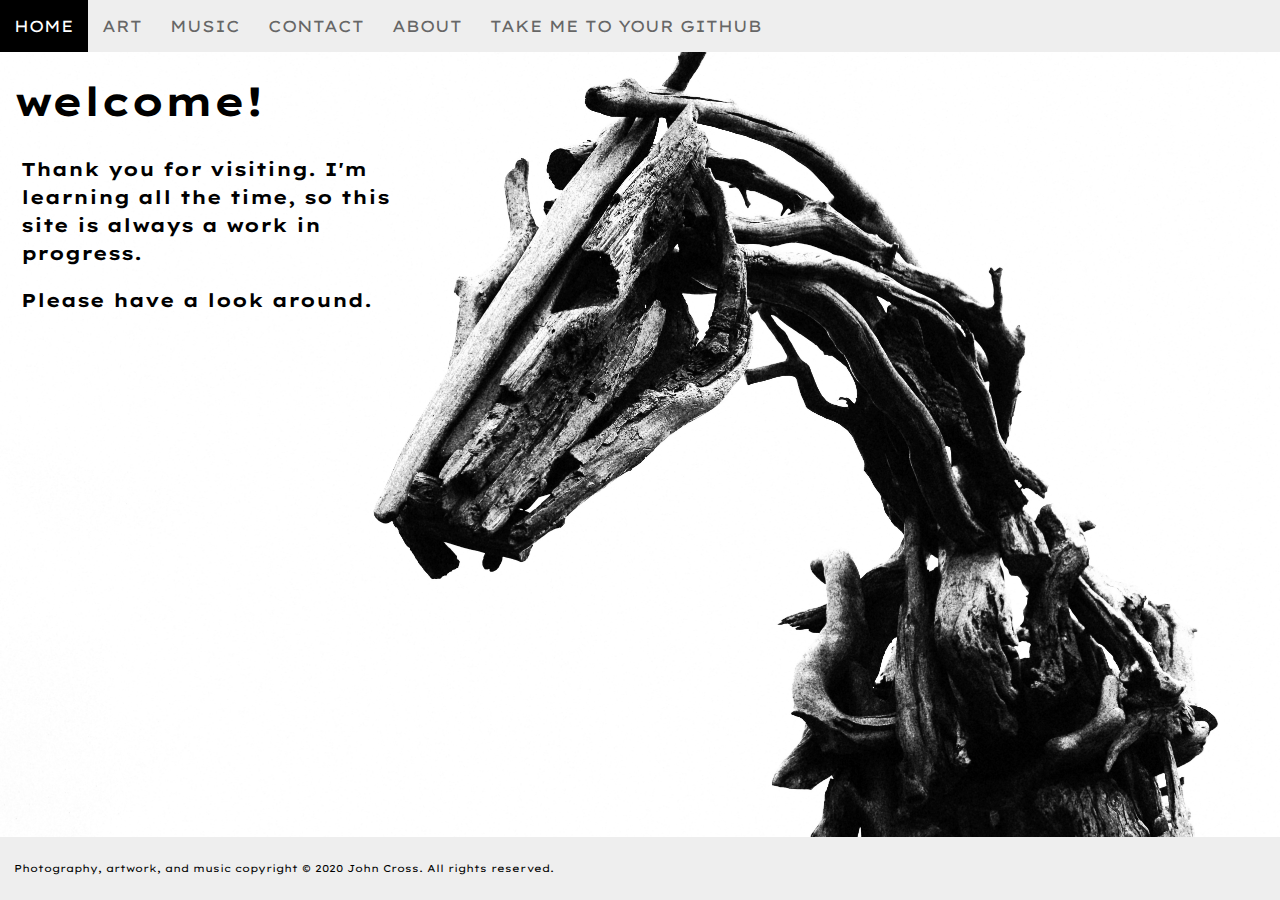
<file: web portfolio/index.html>
<!DOCTYPE html>
<html lang="en">

    <head>
    <title>John Cross Portfolio Home</title>
    <link rel="stylesheet" href="style.css">
    <link href="https://fonts.googleapis.com/css?family=Lexend+Giga&display=swap" rel="stylesheet">



</head>

<body>
    <nav>
        <ul class="topnav" id="dropdownClick">
            <li><a href="index.html">Home</a></li>
            <li><a href="art.html">Art</a></li>
            <li><a href="music.html">Music</a></li>

            <li><a href="contact.html">Contact</a></li>
            <li><a href="about.html">About</a></li>
            <li><a href="https://github.com/john-william-cross" target="_blank">Take me to Your GitHub</a></li>
            <li class="dropdownIcon"><a href="javascript:void(0);" onclick="dropdownMenu()">&#9776;</a></li>
        </ul>
    </nav>

    <div class="container" id="section-1-background">
        <div class="row">
            <div class="col-4 leftSide-col">
                <div>
                    <h1 class="large">welcome!</h1>
                </div>
                <form>
                    <div>
                        <h3>Thank you for visiting. I'm learning all the time, so this site is always a work in progress.</h3>
                        <h3>Please have a look around.</h3>
                    </div>
                </form>
            </div>
        </div>
    </div>




    <div class="footer">
        <p>Photography, artwork, and music copyright &copy; 2020 John Cross. All rights reserved.</p>
    </div>









    <script>
        function dropdownMenu() {
            var x = document.getElementById("dropdownClick");
            if (x.className === "topnav") {
                x.className += " responsive";
                /*change topnav to topnav.responsive*/
            } else {
                x.className = "topnav";
            }
        }
    </script>

</body></html>
</file>
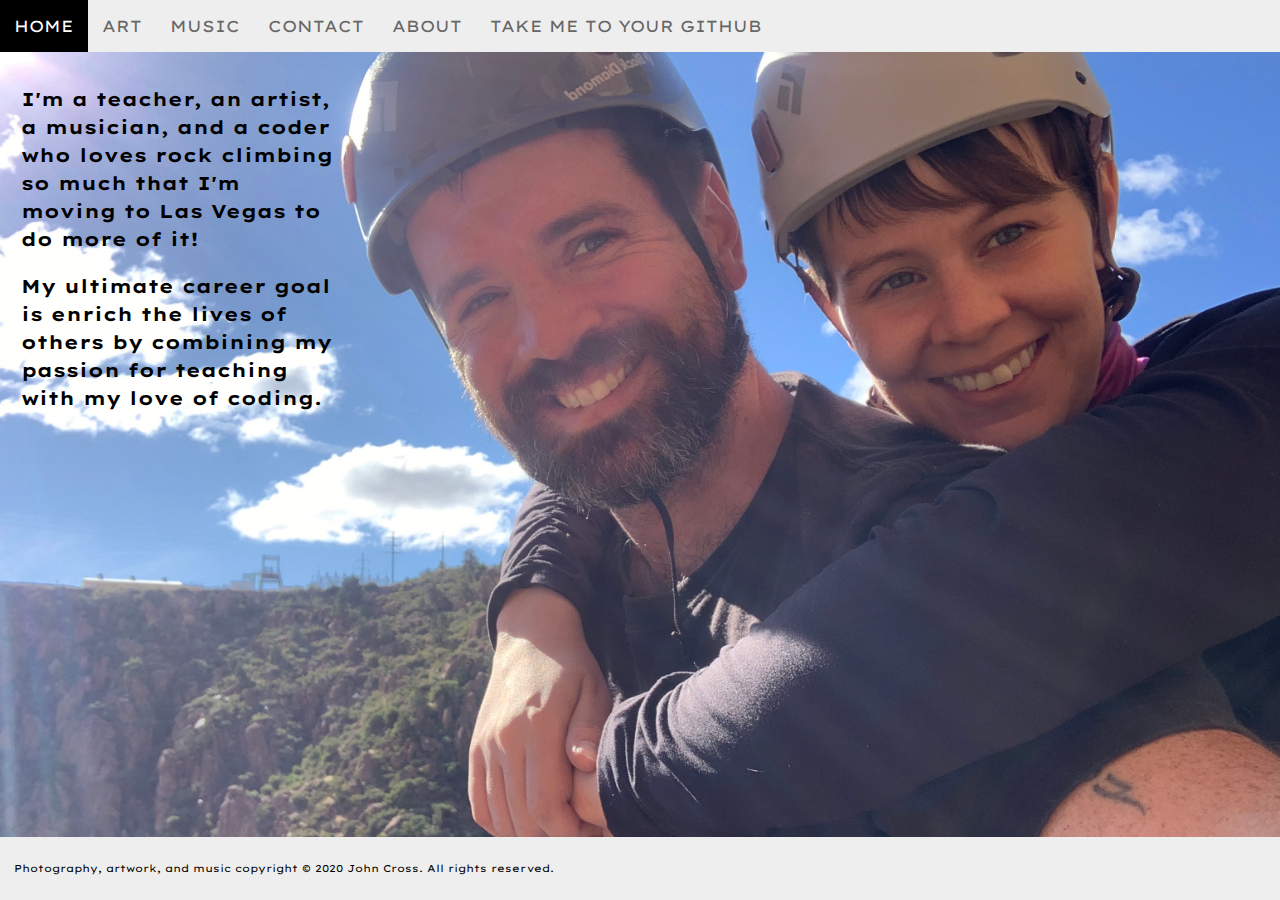
<file: web portfolio/about.html>
<!DOCTYPE html>
<html lang="en">

    <head>
    <title>John Cross About</title>
    <link rel="stylesheet" href="style.css">
    <link href="https://fonts.googleapis.com/css?family=Lexend+Giga&display=swap" rel="stylesheet">


</head>

<body class="aboutBody">
    <nav>
        <ul class="topnav" id="dropdownClick">
            <li><a href="index.html">Home</a></li>
            <li><a href="art.html">Art</a></li>
            <li><a href="music.html">Music</a></li>

            <li><a href="contact.html">Contact</a></li>
            <li><a href="about.html">About</a></li>
            <li><a href="https://github.com/john-william-cross" target="_blank">Take me to Your GitHub</a></li>
            <li class="dropdownIcon"><a href="javascript:void(0);" onclick="dropdownMenu()">&#9776;</a></li>
        </ul>
    </nav>

    <div class="container" id="section-1-background">
        <div class="row">
            <div class="col-3 leftSide-col">

                <form>
                    <div>
                        <h3>I'm a teacher, an artist, a musician, and a coder who loves rock climbing so much that I'm moving to Las Vegas to do more of it!</h3>

                        <h3>My ultimate career goal is enrich the lives of others by combining my passion for teaching with my love of coding.</h3>

                    </div>
                </form>
            </div>
        </div>
    </div>


    <div class="footer">
        <p>Photography, artwork, and music copyright &copy; 2020 John Cross. All rights reserved.</p>
    </div>

    <script>
        function dropdownMenu() {
            var x = document.getElementById("dropdownClick");
            if (x.className === "topnav") {
                x.className += " responsive";
                /*change topnav to topnav.responsive*/
            } else {
                x.className = "topnav";
            }
        }
    </script>

</body></html>
</file>
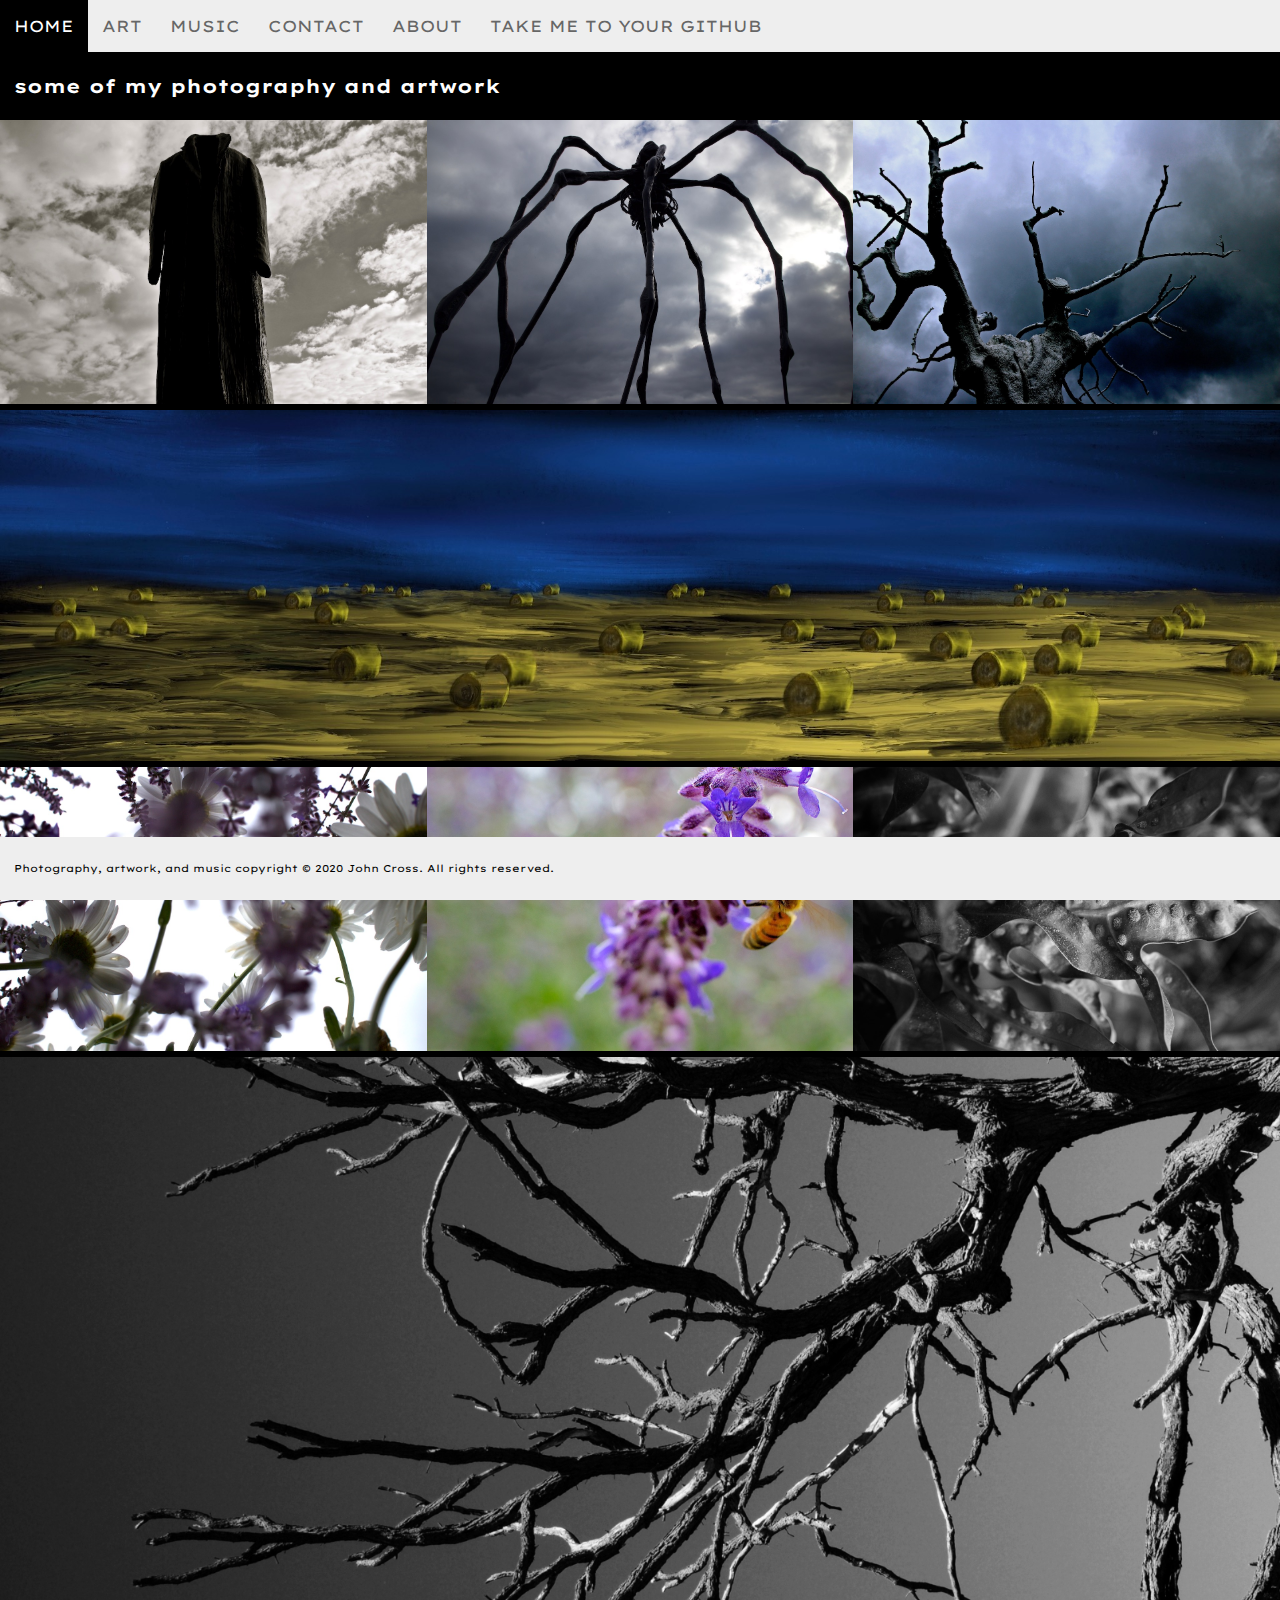
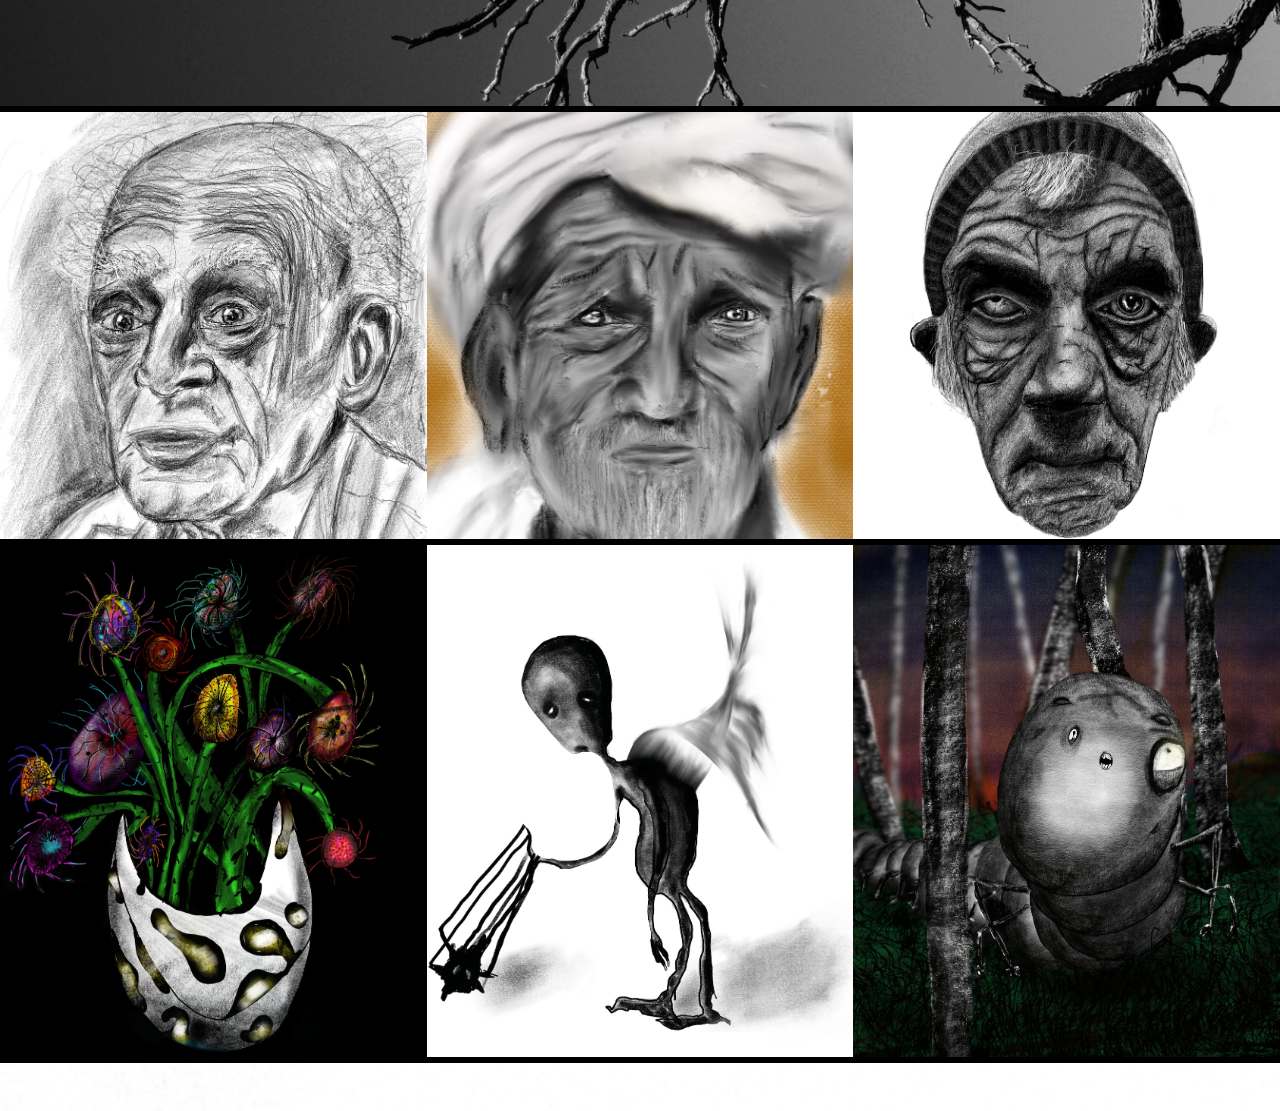
<file: web portfolio/art.html>
<!DOCTYPE html>
<html lang="en">

    <head>
    <title>John Cross Art</title>
    <link rel="stylesheet" href="style.css">
<link href="https://fonts.googleapis.com/css?family=Lexend+Giga&display=swap" rel="stylesheet">



</head>

<body class="artBody">
  <nav>
        <ul class="topnav" id="dropdownClick">
            <li><a href="index.html">Home</a></li>
            <li><a href="art.html">Art</a></li>
            <li><a href="music.html">Music</a></li>
            
            <li><a href="contact.html">Contact</a></li>
            <li><a href="about.html">About</a></li>
            <li><a href="https://github.com/john-william-cross" target="_blank">Take me to Your GitHub</a></li>
            <li class="dropdownIcon"><a href="javascript:void(0);" onclick="dropdownMenu()">&#9776;</a></li>
        </ul>
    </nav>
    <div class="row1Art">
  <div class="column">
    <h3>some of my photography and artwork</h3>
  </div>
    </div>
  
    <div class="rowArt">
  <div class="column">
    <img src="trenchcoat.jpg" alt="dark trenchcoat against sky" style="width:100%">
  </div>
  <div class="column">
    <img src="spider.jpg" alt="giant metallic spider" style="width:100%">
  </div>
  <div class="column">
    <img src="tree.jpg" alt="white tree" style="width:100%">
  </div>      
</div>
    <div class="rowArt">
  <div class="column">
    <img src="field.jpg" alt="field" style="width:100%">
  </div>
     
</div>
    <div class="rowArt">
  <div class="column">
    <img src="underflowers.jpg" alt="underneath flowers" style="width:100%">
  </div>
  <div class="column">
    <img src="bee.jpg" alt="bee on a flower" style="width:100%">
  </div>
  <div class="column">
    <img src="leaves.jpg" alt="leaves" style="width:100%">
  </div>      
</div>
    
 <div class="rowArt">
  <div class="column">
    <img src="bigtree.jpg" alt="big tree bare brances" style="width:100%">
  </div>
     
</div>
    
    
    <div class="rowArt">
  <div class="column">
    <img src="oldmansmile.jpg" alt="old man smiling" style="width:100%">
  </div>
  <div class="column">
    <img src="oldmanbeard.jpg" alt="old man with a beard" style="width:100%">
  </div>
  <div class="column">
    <img src="oldmancat.jpg" alt="old man who probably owns a cat" style="width:100%">
  </div>      
    </div>
    
    <div class="rowArt">
        <div class="column">
    <img src="flowers.jpg" alt="vase with flowers" style="width:100%">
  </div>
  <div class="column">
    <img src="angel.jpg" alt="angel walking a pet" style="width:100%">
  </div>
     
     <div class="column">
    <img src="forestworm.jpg" alt="forest worm" style="width:100%">
        </div>
     
</div>
   
    
         
    
    <br><br><br>
    
    
    
    <div class="artFooter">
        <p>Photography, artwork, and music copyright &copy; 2020 John Cross. All rights reserved.</p>
    </div>
    <script>
        function dropdownMenu() {
            var x = document.getElementById("dropdownClick");
            if (x.className === "topnav") {
                x.className += " responsive";
                /*change topnav to topnav.responsive*/
            } else {
                x.className = "topnav";
            }
        }
    </script>

    
    </body>
</file>
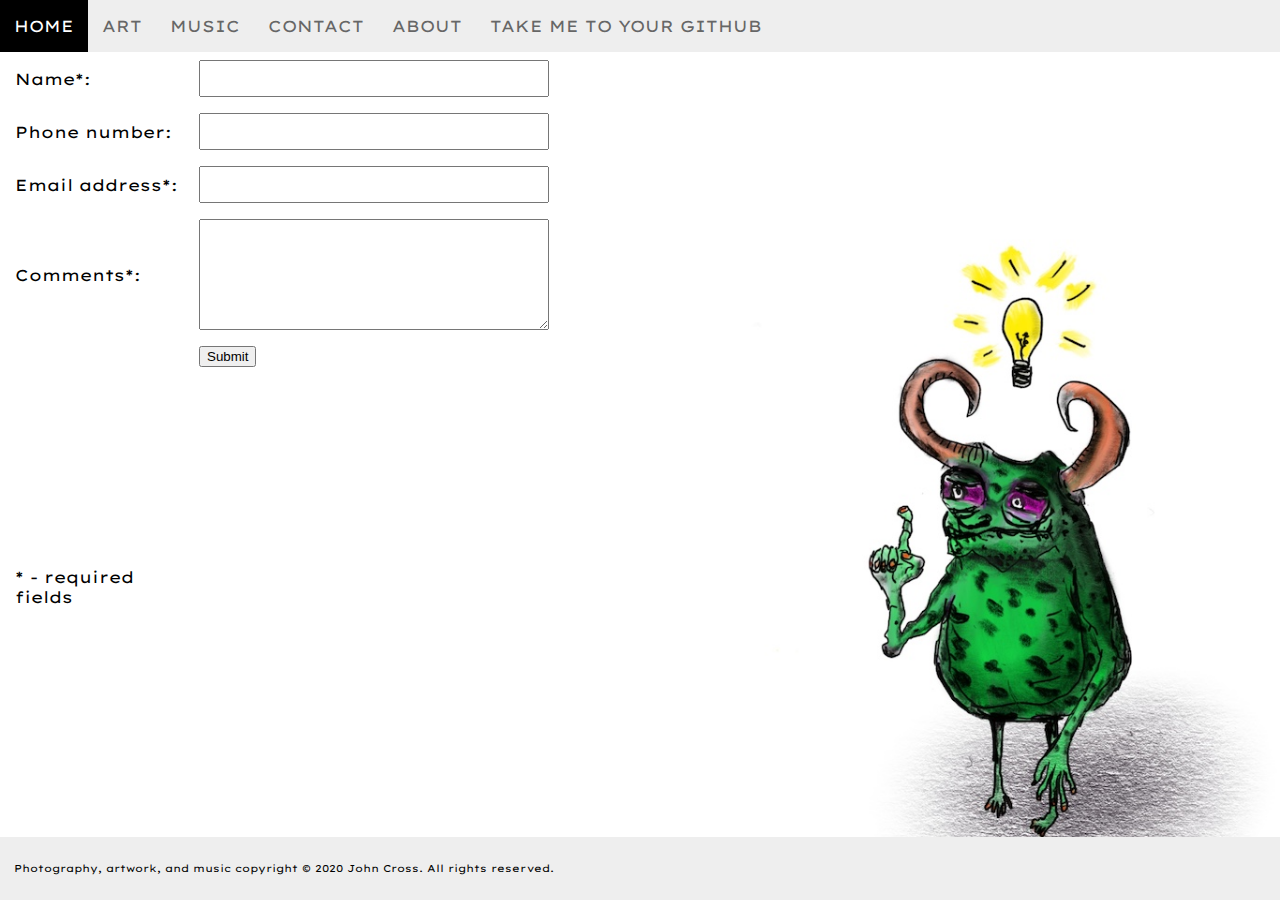
<file: web portfolio/contact.html>
<head>
     <title>John Cross Contact</title>
     <link rel="stylesheet" href="style.css">
     <link href="https://fonts.googleapis.com/css?family=Lexend+Giga&display=swap" rel="stylesheet">


 </head>

 <body class=contactBody>
     <nav>
         <ul class="topnav" id="dropdownClick">
             <li><a href="index.html">Home</a></li>
             <li><a href="art.html">Art</a></li>
             <li><a href="music.html">Music</a></li>

             <li><a href="contact.html">Contact</a></li>
             <li><a href="about.html">About</a></li>
             <li><a href="https://github.com/john-william-cross" target="_blank">Take me to Your GitHub</a></li>
             <li class="dropdownIcon"><a href="javascript:void(0);" onclick="dropdownMenu()">&#9776;</a></li>
         </ul>
     </nav>

     <form action="//submit.form" id="ContactUs100" method="post" onsubmit="return ValidateForm(this);">
         <script type="text/javascript">
             function ValidateForm(frm) {
                 if (frm.Name.value == "") {
                     alert('Name is required.');
                     frm.Name.focus();
                     return false;
                 }
                 if (frm.FromEmailAddress.value == "") {
                     alert('Email address is required.');
                     frm.FromEmailAddress.focus();
                     return false;
                 }
                 if (frm.FromEmailAddress.value.indexOf("@") < 1 || frm.FromEmailAddress.value.indexOf(".") < 1) {
                     alert('Please enter a valid email address.');
                     frm.FromEmailAddress.focus();
                     return false;
                 }
                 if (frm.Comments.value == "") {
                     alert('Please enter comments or questions.');
                     frm.Comments.focus();
                     return false;
                 } else {
                     alert('Your form was submitted successfully!');
                     return true;
                 }
             }

         </script>
         <table style="width:550px;border:0;" cellpadding="8" cellspacing="0">
             <tr>
                 <td>
                     <label for="Name">Name*:</label>
                 </td>
                 <td>
                     <input name="Name" type="text" maxlength="60" style="width:350px;" />
                 </td>
             </tr>
             <tr>
                 <td>
                     <label for="PhoneNumber">Phone number:</label>
                 </td>
                 <td>
                     <input name="PhoneNumber" type="text" maxlength="43" style="width:350px;" />
                 </td>
             </tr>
             <tr>
                 <td>
                     <label for="FromEmailAddress">Email address*:</label>
                 </td>
                 <td>
                     <input name="FromEmailAddress" type="text" maxlength="90" style="width:350px;" />
                 </td>
             </tr>
             <tr>
                 <td>
                     <label for="Comments">Comments*:</label>
                 </td>
                 <td>
                     <textarea name="Comments" rows="7" cols="40" style="width:350px;"></textarea>
                 </td>
             </tr>
             <tr>
                 <td>
                     * - required fields
                 </td>
                 <td>

                     <input name="skip_Submit" type="submit" value="Submit" />
                     <br><br><br><br><br><br><br><br><br><br><br><br><br><br><br><br><br><br><br><br><br><br><br><br>

                     <script src="https://www.100forms.com/js/FORMKEY:XHG3KQ2HNCH7/SEND:john.william.cross@gmail.com" type="text/javascript"></script>
                 </td>
             </tr>
         </table>
         <div class="form"><a href="https://www.100forms.com" id="lnk100" title="form to email">form to email</a></div>
     </form>


     <div class="footer">
         <p>Photography, artwork, and music copyright &copy; 2020 John Cross. All rights reserved.</p>
     </div>
     <script>
         function dropdownMenu() {
             var x = document.getElementById("dropdownClick");
             if (x.className === "topnav") {
                 x.className += " responsive";
                 /*change topnav to topnav.responsive*/
             } else {
                 x.className = "topnav";
             }
         }

     </script>

 </body>
</file>
<file: web portfolio/style.css>
/*######## Defaults #########*/
body {
font-family: 'Lexend Giga', sans-serif;
      background-image: url('horse.jp2');
    background-size: cover;
    background-repeat: no-repeat;
     line-height: 1.5;
    margin: 0;
}





nav,
header {
    display: block;
    
}

.footer {
   position: fixed;
   left: 0;
   bottom: 0;
   width: 100%;
   background-color:  #eee;
   color: black;
   text-align: left;
    padding: 14px;
    font-size: 10px;
}

.row1Art {
    color: white;
    background-color: black;
    margin: none;
    padding: 1px;
    padding-left: 14px;
    
}

.artFooter {
   position: fixed;
   left: 0;
   bottom: 0;
   width: 100%;
   background-color:  #eee;
   color: black;
   text-align: left;
    padding: 14px;
    font-size: 10px;
}

form {
    padding-left: 7px;
}

.form {
    padding-left: 7px;
}

audio {
    padding-left: 14px;
    padding-bottom: 14px;
    width: 270px
}

.musicBody {
    background-image: url(girl.jpeg);
}

.musicHeader {
    color:white;
   
    padding-left: 14px;
}

.rowArt {
    background-color: black;
}


.container {
    width: 100%;
    margin: auto;
}


.row {
    width: 100%;
    display: flex;
    flex-wrap: wrap;
    align-items: center;
}

.row::after {
    display: table;
    clear: both;
    content: "";
}



.rowArt {
    display: inline-flex;
    width: 100%;

}

.rowArt::after {
    display: table;
    clear: both;
    content: "";
}



.col-1 {width: 8.33%;}
.col-2 {width: 16.66%;}
.col-3 {width: 25%;}
.col-4 {width: 33.33%;}
.col-5 {width: 41.66%;}
.col-6 {width: 41.66%;}
.col-7 {width: 58.33%;}
.col-8 {width: 66.66%;}
.col-9 {width: 75%;}
.col-10 {width: 83.33%;}
.col-11 {width: 91.66%;}
.col-12 {width: 100%;}






/*######### Nav bar ##########*/
nav {
    width: 100%;
    margin: 0;
}
nav ul {
    background-color: #eee;
    overflow: hidden;
    margin: 0;
    padding: 0;
}
ul.topnav li {
    list-style: none;
    float: left;
}
ul.topnav li.topnav-right {
    float: right;
}
ul.topnav li a {
    display: block;
    text-decoration: none;
    min-height: 16px;
    text-align: center;
    padding:14px;
    text-transform: uppercase;
    color: #666;
}
ul.topnav li a:hover {
    background-color: black;
    color: #fff;
}

ul.topnav li.dropdownIcon {
    display: none;
}


/*##### Custom Styles ###########*/



.leftSide-col {
    padding: 14px; 
}

h1.large {
    color:black;
    font-size: 40px;
    margin: 0;
    line-height: 70px;
}

form h3 {
    color: black;
}

h5.section2Header {
    font-size: 20px;
    text-align: left;
    padding: 14px;
    padding-top: 40%;
    max-width: 50%

    
}

input[type="text"] {
    font-size: 20px;
    width: 400px;
    min-width: 100px;
    padding: 5px;
}


.aboutBody {
    background-image: url(climbing.jpg); 
}

.contactBody {

    background-image: url(idea.jpg);
    
}

.alert {
  padding: 20px;
  background-color: darkseagreen; 
  color: white;
  margin-bottom: 15px;
}

/* The close button */
.closebtn {
  margin-left: 15px;
  color: white;
  font-weight: bold;
  float: right;
  font-size: 22px;
  line-height: 20px;
  cursor: pointer;
  transition: 0.3s;
}

/* When moving the mouse over the close button */
.closebtn:hover {
  color: black;
}


/*############# Mobile ###############*/
@media screen and (max-width: 680px) {
    ul.topnav li:not(:nth-child(1)) {
        display: none;
    }
    
    ul.topnav li.dropdownIcon {
        display: block; 
        float: right;
    }
    
    ul.topnav.responsive li.dropdownIcon {
        position: absolute;
        top: 0;
        right: 0;
    }
    
    ul.topnav.responsive {
        position: relative;
    }
    
    ul.topnav.responsive li {
        display: inline;
        float: none;
    }
    
    ul.topnav.responsive li a {
        display: block;
        text-align: left;
    }
}
</file>
